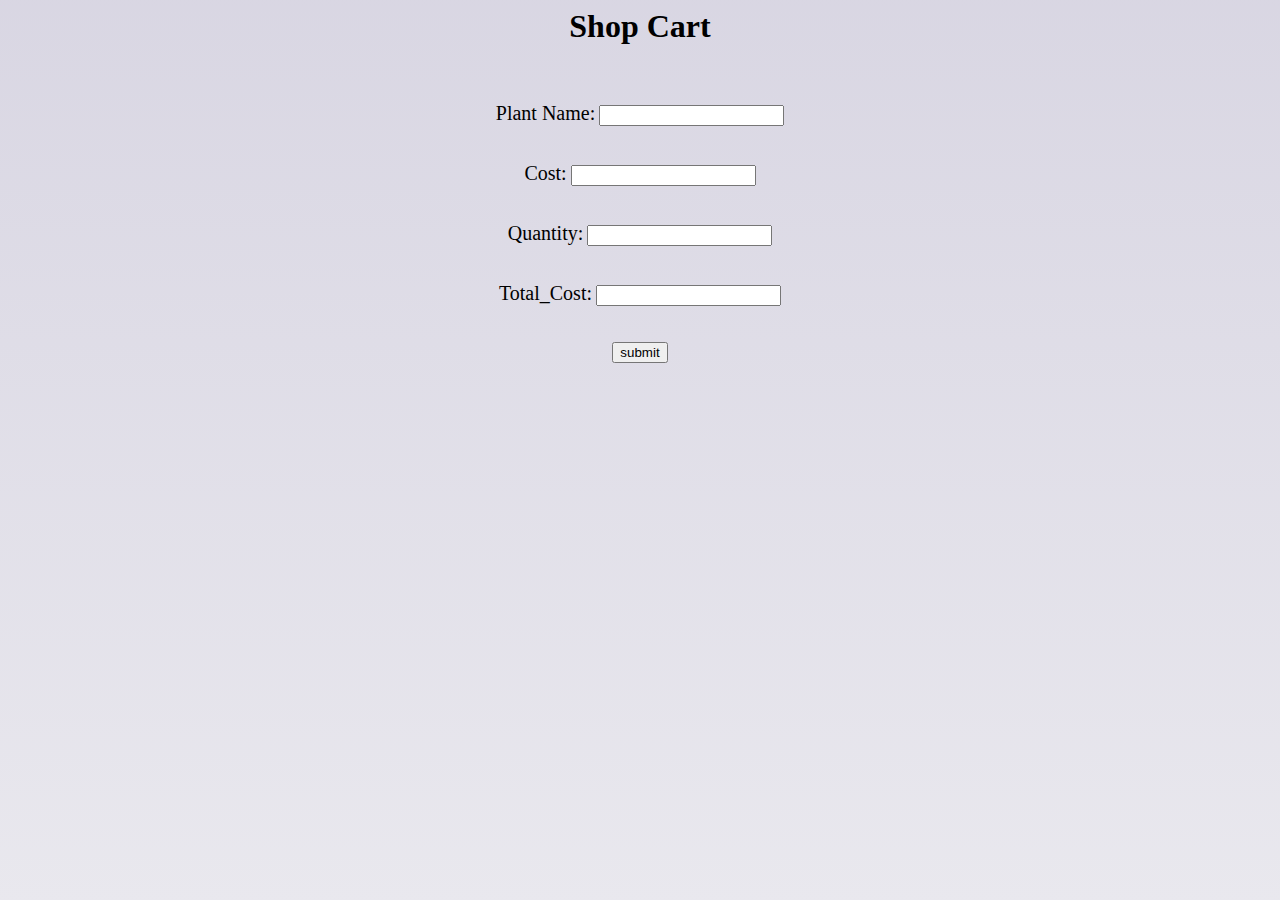
<file: nursery/cart.html>
<html>
<head></head>
<div class="cart">
<body style= "background-image:linear-gradient(rgba(179, 174, 199, 0.5),rgba(211, 209, 221, 0.5)), url(https://i.pinimg.com/474x/0c/2c/c0/0c2cc06c26102401913d089c0529ae19.jpg)" >
<form method="POST" action="cart.php">
<center><h1>Shop Cart</h1><br><br>
<label style="font-size: 20px;">Plant Name:</label>
<input type="text" name="Plant_Name"><br><br><br>

<label style="font-size: 20px;">Cost:</label>
<input type="text" name="cost"><br><br><br>
<label style="font-size: 20px;">Quantity:</label>
<input type="text" name="quantity"><br><br><br>
<label style="font-size: 20px;">Total_Cost:</label>
<input type="text" name="Total_cost"><br><br><br>
<input type="submit" value="submit">
</form>
</body></center>
</div>
</body>
</html>
</file>
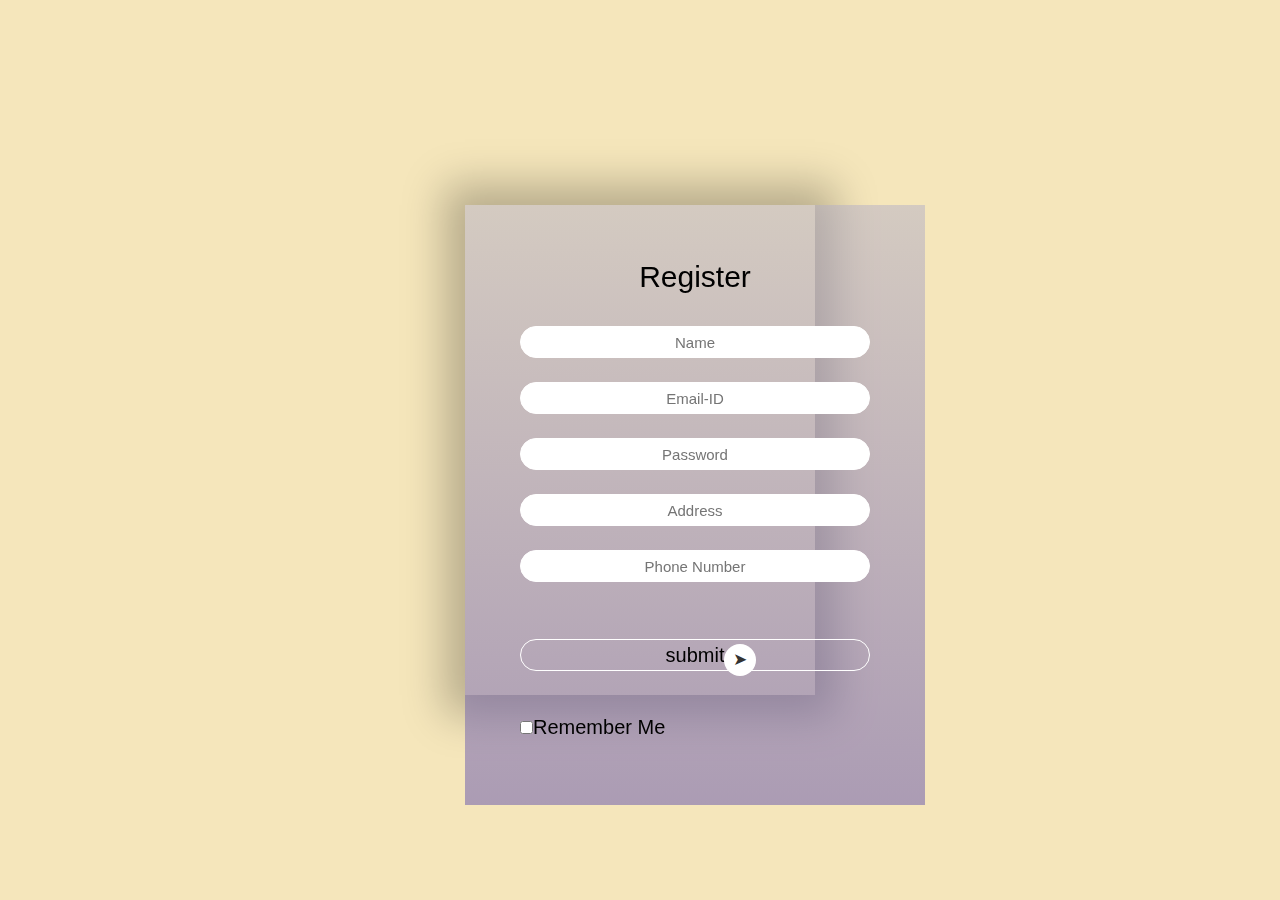
<file: nursery/home.html>
<!DOCTYPE html>
<html lang="en">
<head>
    <meta charset="UTF-8">
    <meta http-equiv="X-UA-Compatible" content="IE=edge">
    <meta name="viewport" content="width=device-width, initial-scale=1.0">
    <title>home page</title>
    <link rel="stylesheet" href="style.css">
</head>
<body>
    
    
<div class="container">
   <div class="card">
       <div class="inner-box"> 
            <div class="card-front">
                <h2>Register</h2>
                <form action="connect.php" method="POST">
                    <input type="text" class="input-box" placeholder="Name" name="firstname" required>
                    <input type="email"class="input-box" placeholder="Email-ID" name="email"required>
                    <input type="password" class="input-box" placeholder="Password" name="pass" required>
                    <input type="text" class="input-box" placeholder="Address" name="addr" required>
                    <input type="text" class="input-box" placeholder="Phone Number" name="phone" required>
                    <button type="submit" class="submit-btn">submit</button>
                    <input type="checkbox"><span>Remember Me</span>
                </form>
            </div>
        </div>
    </div>
</div>

</body>
</html>
</file>
<file: nursery/style.css>
*{
    margin: 0;
    padding: 0;

}
header{
    
    background-image:url("slider2.jpg" );
    height: 100vh;
    background-size: 95%;
    background-position:center ;
}
.nav-menu{
    float: right;
    list-style: none;
    margin-top: 30px;
}
.nav-menu li{
    display: inline-block;
}
.nav-menu li a{
    color:black;
    text-decoration: none;
    padding: 5px 20px;
    font-family: Verdana, sans-serif;
    font-size: 25px;
    
}

.nav-menu li a:hover{
    border: 1px solid rgb(22, 9, 70);
    background-color:brown;
}
.tag{
    position: absolute;
    width: 1200px;
    margin-left: 0;
    margin-top: 0;
}

.centered{
    position: absolute;
    top: 50%;
    left:50%;
    transform: translate(-50%,-50%);
    font-style: italic;
    font-family: Verdana, sans-serif;
    font-size: xx-large;

}
.top-left{
    position: absolute;
    top: 30px;
    left: 40px;
    color:black;
    font-size: 25px ;
}
.title{
    position: absolute;
    top: 30%;
    right: 45%;
    left: 5%;

}
.title h1{
    font-size: 60px;
    font-family: 'Times New Roman', Times, serif;
}
.button{
    position: absolute;
    top: 55%;
    right: 75%;
}
.bttn{
    border: 1px solid black;
    padding: 10px 25px;
    text-decoration: none;
    color: black;
}
.bttn:hover{
    background-color:brown;
    
}

.container{
    width: 100%;
    height: 100vh;
    font-family: sans-serif;
    background-color: rgb(245, 230, 187);
    color: #fff;
    display:flex;
    align-items: center;
    justify-content:center;
    color: black;
    
}
.card{
    width: 350px;
    height: 490px;
    box-shadow: 0 0 40px 20px rgba(0,0,0,0.26);
    color: black;

}
.inner-box{
    position: relative;
    width: 100%;
    height: 100%;
    color: black;
}
.card h2{
    font-weight: normal;
    font-size: 30px;
    text-align: center;
    margin-bottom: 20px;
    color: black;

}
.card-front{
    position: absolute;
    width: 100%;
    height: 100%;
    background-position: center;
    background-size: cover;
    background-image:linear-gradient(rgba(179, 174, 199, 0.5),rgba(98, 81, 173, 0.5)),url(https://specials-images.forbesimg.com/imageserve/60e88147b6fe3af8271b4a15/Best-Places-to-Buy-Plants-Online--The-Sill/0x800.jpg?cropX1=0&cropX2=1200&cropY1=0&cropY2=1553);
    padding: 55px;
    backface-visibility: hidden;
    color: black;
    
}
.input-box{
    width: 100%;
    
    border: 1px solid #fff;
    margin: 12px 0;
    height: 32px;
    border-radius: 20px;
    padding: 0 25px;
    box-sizing: border-box;
    outline: none;
    text-align: center;
    color: black;
    font-size: 15px;
    
    

}
.card-front{
    color: black;
    font-size: 20px;
}
button{
    width: 100%;
    background: transparent;
    border: 1px solid #fff;
    margin: 45px 0;
    height: 32px;
    border-radius: 20px;
    padding: 0 10px;
    box-sizing: border-box;
    outline: none;
    cursor: pointer;
    font-size: 20px;
}
.submit-btn{
    position: relative;

}
.submit-btn::after{
    content: '\27a4';
    color: #333;
    line-height: 32px;
    font-size: 17px;
    height: 32px;
    width: 32px;
    border-radius: 50%;
    background:#fff;
    position: absolute;
}
.cart{
    background-size: 95%;
    
}
</file>
